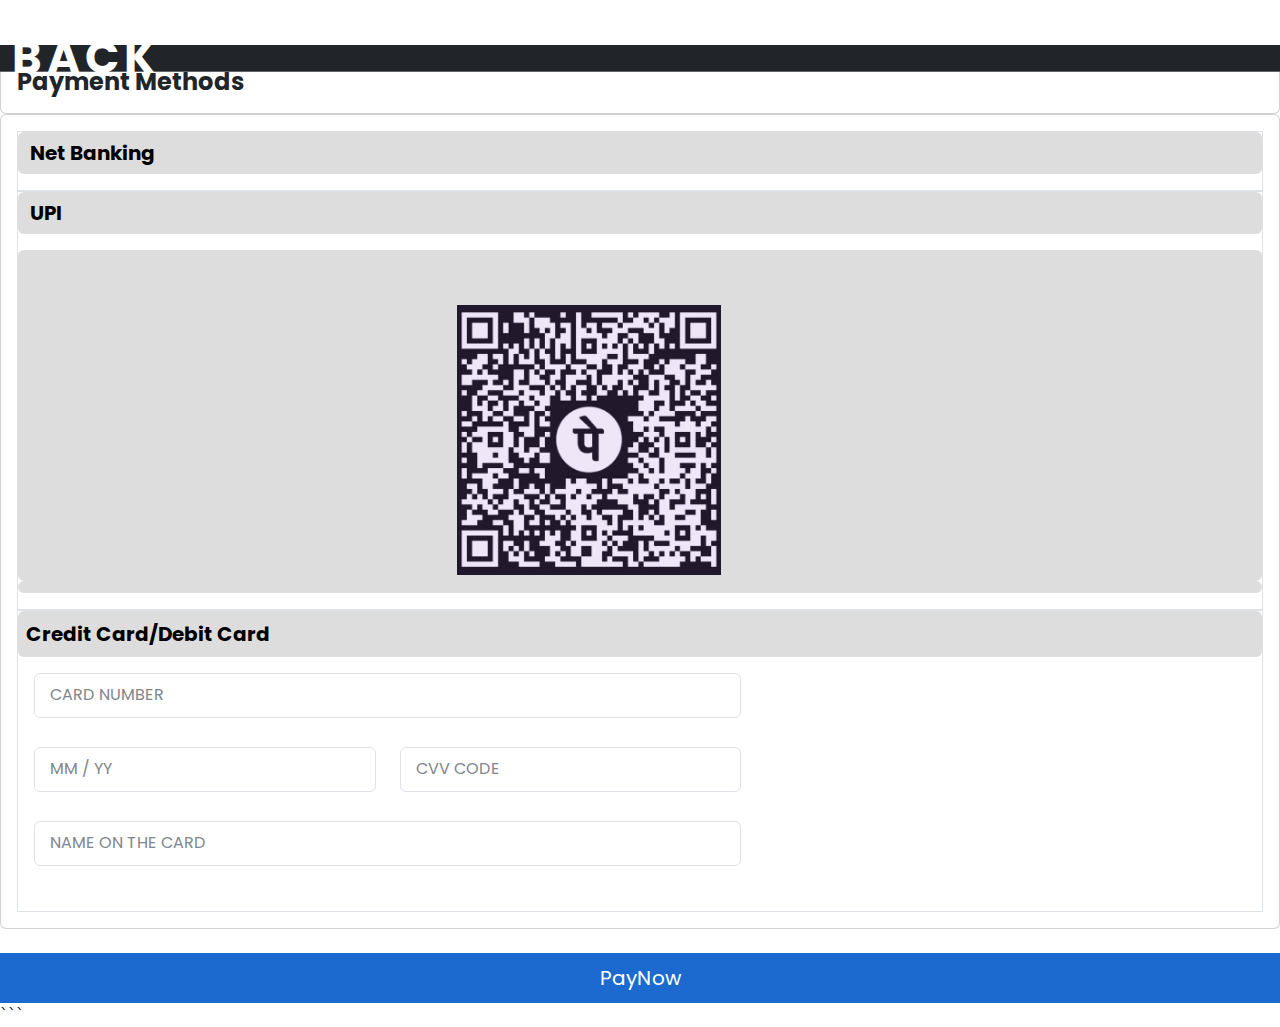
<file: donate.html>
<!DOCTYPE html>
<html>

<head>
    <link rel="stylesheet" href=".\css\donate.css">
    <link rel="stylesheet" href=".\css\style.css">
    <link rel="stylesheet" href=".\css\net.css">
    <script src="https://js.stripe.com/v3/"></script>

    <link rel="stylesheet" href="https://cdn.jsdelivr.net/npm/bootstrap@5.0.1/dist/css/bootstrap.min.css">
</head>

<body>
    

    <!-- Nav Bar Start -->
    <div class="navbar navbar-expand-lg bg-dark navbar-dark">
        <div class="container-fluid">
            <a href="index.html" class="navbar-brand">back</a>
            <button type="button" class="navbar-toggler" data-toggle="collapse" data-target="#navbarCollapse">
                <span class="navbar-toggler-icon"></span>
            </button>

          
        </div>
    </div>
   
            <div class="col-12 mt-4">
                <div class="card p-3">
                    <p class="mb-0 fw-bold h4">Payment Methods</p>
                </div>
            </div>
            <div class="col-12">
                <div class="card p-3">
                    <div class="card-body border p-0">
                        <p>
                            <a class="btn btn-primary w-100 h-100 d-flex align-items-center justify-content-between"
                                data-bs-toggle="collapse" href="#collapseExample" role="button" aria-expanded="true"
                                aria-controls="collapseExample">
                                <span class="fw-bold">Net Banking</span>
                                <span class="fab fa-cc-paypal"></span>  
                            </a>
                        </p>
                        <div class="collapse p-3 pt-0" id="collapseExample">
                          
                        </div>
                    </div>
                    <div class="card-body border p-0">
                        <p>
                            <a class="btn btn-primary w-100 h-100 d-flex align-items-center justify-content-between"
                                data-bs-toggle="collapse" href="#collapseExample" role="button" aria-expanded="true"
                                aria-controls="collapseExample">
                               <span class="fw-bold">UPI</span>
                               <div class="ptm">
                                <img src="img/qr.jpeg" alt="" class="img">
                               </div>
                               
                            </a>
                        </p>
                        <div class="collapse p-3 pt-0" id="collapseExample">
                          
                        </div>
                    </div>
                    <div class="card-body border p-0">
                        <p>
                            <a class="btn btn-primary p-2 w-100 h-100 d-flex align-items-center justify-content-between"
                                data-bs-toggle="collapse" href="#collapseExample2" role="button" aria-expanded="true"
                                aria-controls="collapseExample2">
                                <span class="fw-bold">Credit Card/Debit Card</span>
                                <span class="">
                                    <span class="fab fa-cc-amex"></span>
                                    <span class="fab fa-cc-mastercard"></span>
                                    <span class="fab fa-cc-discover"></span>
                                </span>
                            </a>
                        </p>



                        <div class="collapse show p-3 pt-0" id="collapseExample2">
                            <div class="col-lg-7">
                                <form action="" class="form">
                                    <div class="row">
                                        <div class="col-12">
                                            <div class="form__div">
                                                <input type="text" name="cardNumber" class="form-control" placeholder=" ">
                                                <label for="" class="form__label">Card Number</label>
                                            </div>
                                        </div>

                                        <div class="col-6">
                                            <div class="form__div">
                                                <input type="text" name="expiryDate" class="form-control" placeholder=" ">
                                                <label for="" class="form__label">MM / yy</label>
                                            </div>
                                        </div>

                                        <div class="col-6">
                                            <div class="form__div">
                                                <input type="password" name="cvvCode" class="form-control" placeholder=" ">
                                                <label for="" class="form__label">cvv code</label>
                                            </div>
                                        </div>
                                        <div class="col-12">
                                            <div class="form__div">
                                                <input type="text" name="cardName" class="form-control" placeholder=" ">
                                                <label for="" class="form__label">name on the card</label>
                                            </div>
                                        </div>
                                        <div class="col-12">
                                        </div>
                                    </div>
                                </form>
                            </div>
                        </div>
                    </div>
                </div>
            </div>
            <div class="col-12">

                    <input type = "button" class="btn btn-primary payment"  value = "PayNow">  
                </div>
            </div>
        </div>
   

 </div>

    <script src="https://cdnjs.cloudflare.com/ajax/libs/jquery/3.2.1/jquery.min.js"></script>
    <script src="https://cdn.jsdelivr.net/npm/bootstrap@5.0.1/dist/js/bootstrap.bundle.min.js"></script>

    <script>
        // Add your Stripe publishable key here
const stripe = Stripe("pk_test_51NTfRMSE6DEQCdlhDHj9toy6qwsikpcCdyXOb9fWJzKQCX4IAIMJeOYueO44PMpWUJ4Gaq38ZgncjwUIXOMRoxIN005SakkzVu");

// Example: Handle the submit button click event
const submitButton = document.querySelector('.btn-primary w-100');
submitButton.addEventListener('click', async function() {
    // Get input field values
    const cardNumber = document.querySelector('input[name="cardNumber"]').value;
    const expiryDate = document.querySelector('input[name="expiryDate"]').value;
    const cvvCode = document.querySelector('input[name="cvvCode"]').value;
    const cardName = document.querySelector('input[name="cardName"]').value;
    console.log("server requested generated");

    // Create a payment method using the Stripe API
    const paymentMethod = await stripe.createPaymentMethod({
        type: 'card',
        card: {
            number: cardNumber,
            exp_month: expiryDate.split('/')[0].trim(),
            exp_year: expiryDate.split('/')[1].trim(),
            cvc: cvvCode,
            name: cardName
        }
    });

   
    if (paymentMethod.error) {
        console.error(paymentMethod.error);
        return; // Handle the error and display a message to the user
    }

   
    const clientSecret = await fetch('/create-payment-intent', {
        method: 'POST',
        headers: {
            'Content-Type': 'application/json'
        },
        body: JSON.stringify({
            paymentMethodId: paymentMethod.paymentMethod.id,
            amount: 50000, // Amount in cents
            currency: 'INR' // Change to your desired currency
        })
    }).then(response => response.json())
      .then(data => data.clientSecret)
      .catch(error => {
          console.error(error);
          return; 
      });


    const { error } = await stripe.confirmCardPayment(clientSecret, {
        payment_method: paymentMethod.paymentMethod.id
    });


    if (error) {
        console.error(error);
        return; // Handle the error and display a message to the user
    }

    // Update payment details dynamically
    const paymentDetails = document.querySelector('.btn-primary payment');
    paymentDetails.innerHTML = `
        <h4>Payment Details:</h4>
        <p><strong>Card Number:</strong> ${cardNumber}</p>
        <p><strong>Expiry Date:</strong> ${expiryDate}</p>
        <p><strong>CVV Code:</strong> ${cvvCode}</p>
        <p><strong>Card Name:</strong> ${cardName}</p>
    `;

    // Perform the necessary actions when the payment is successful
    console.log('Payment submitted!');
});

    </script>
</body>

</html>
```
</file>
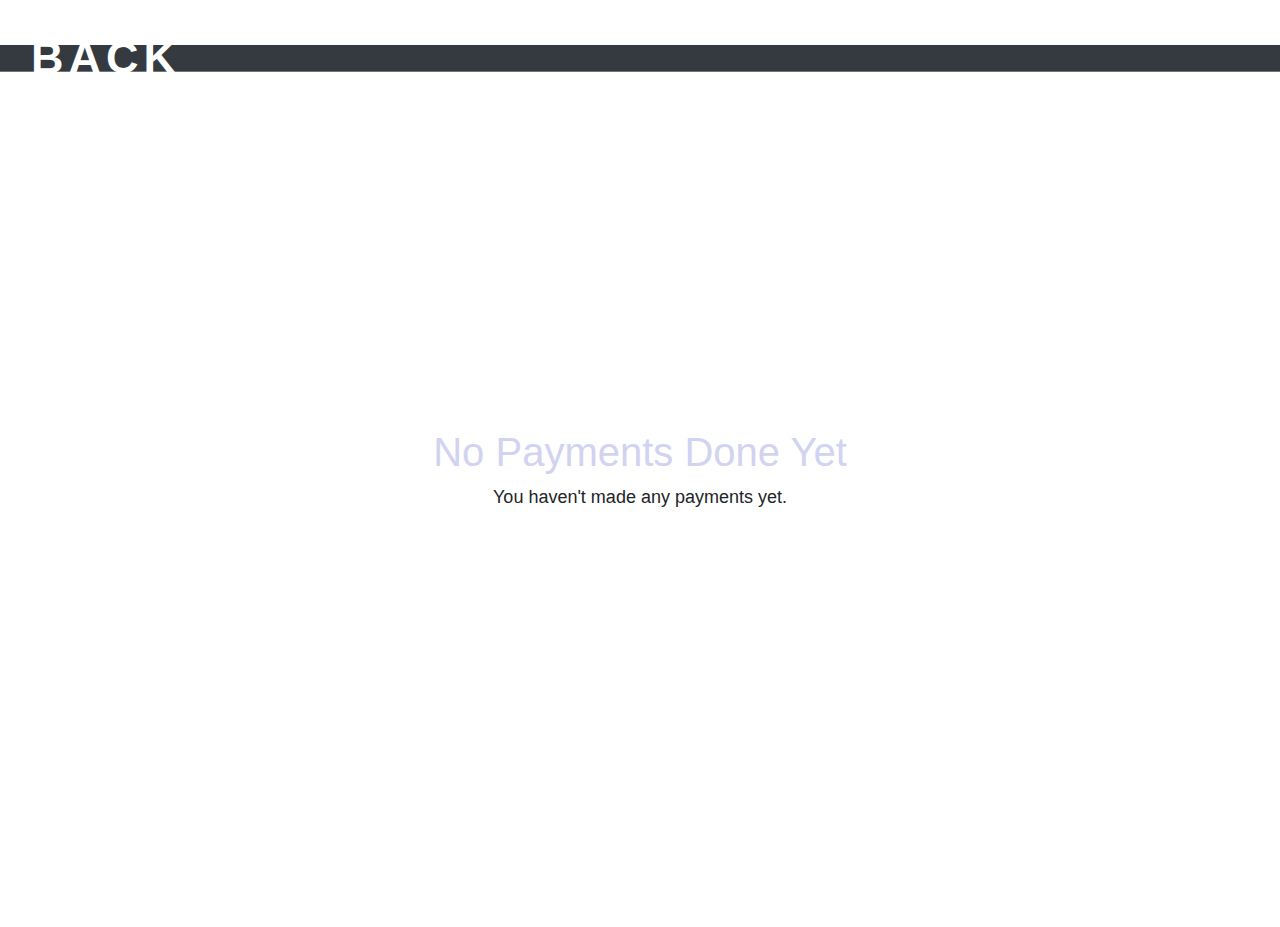
<file: payments.html>
<!DOCTYPE html>
<html>

<head>
    <link rel="stylesheet" href=".\css\payments.css">
    <link rel="stylesheet" href=".\css\style.css">
    <link href="https://stackpath.bootstrapcdn.com/bootstrap/4.4.1/css/bootstrap.min.css" rel="stylesheet">
    <link href="https://cdnjs.cloudflare.com/ajax/libs/font-awesome/5.10.0/css/all.min.css" rel="stylesheet">
    <link href="lib/flaticon/font/flaticon.css" rel="stylesheet">
 
        
</head>

<body>
    

    <!-- Nav Bar Start -->
    <div class="navbar navbar-expand-lg bg-dark navbar-dark">
        <div class="container-fluid">
            <a href="index.html" class="navbar-brand">back</a>
            <button type="button" class="navbar-toggler" data-toggle="collapse" data-target="#navbarCollapse">
                <span class="navbar-toggler-icon"></span>
            </button>

        </div>
    </div>
    <div class="container">
        <div class="content">
            <h1>No Payments Done Yet</h1>
            <p>You haven't made any payments yet.</p>
        </div>
    </div>
</body>

</html>
</file>
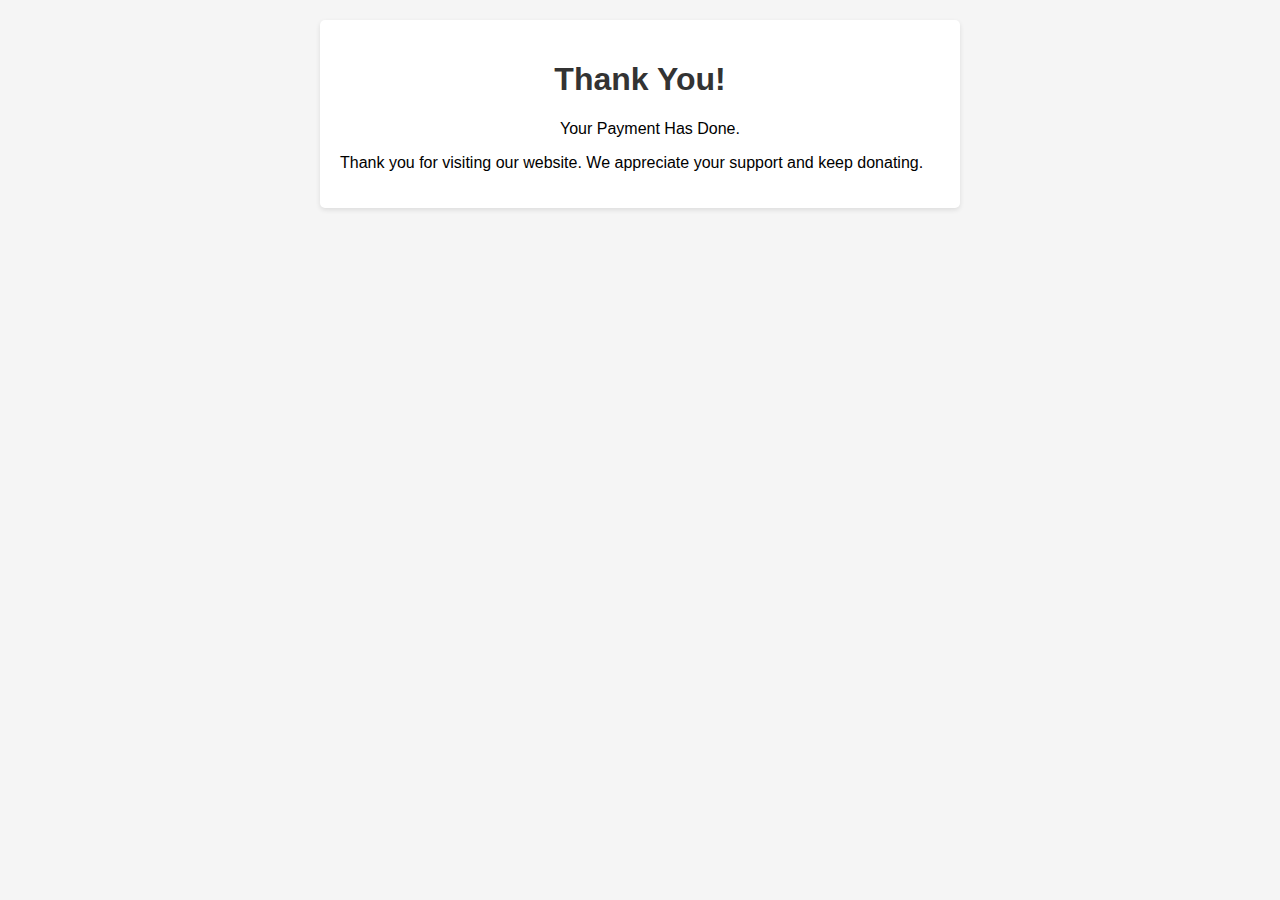
<file: thank.html>
<!DOCTYPE html>
<html lang="en">
<head>
    <meta charset="UTF-8">
    <meta name="viewport" content="width=device-width, initial-scale=1.0">
    <title>Thank You</title>
    <style>
        body {
            font-family: Arial, sans-serif;
            background-color: #F5F5F5;
            margin: 0;
            padding: 20px;
        }

        .container {
            max-width: 600px;
            margin: 0 auto;
            padding: 20px;
            background-color: #FFF;
            border-radius: 5px;
            box-shadow: 0 2px 5px rgba(0, 0, 0, 0.1);
        }

        h1 {
            text-align: center;
            color: #333;
        }

        .para {
           
        margin-left: 220px;
        }

        a{
            color: azure;
        }
        a:hover{
            text-decoration-color:yellow;
        }
    </style>
    <script>
        function printPage() {
            window.print();
        }
    </script>
</head>
<body>
    <div class="container">
        <h1>Thank You!</h1>
        <p class="para">Your Payment Has Done.</p>
        <p>Thank you for visiting our website. We appreciate your support and keep donating.</p>
        
    </div>
</body>
</html>
</file>
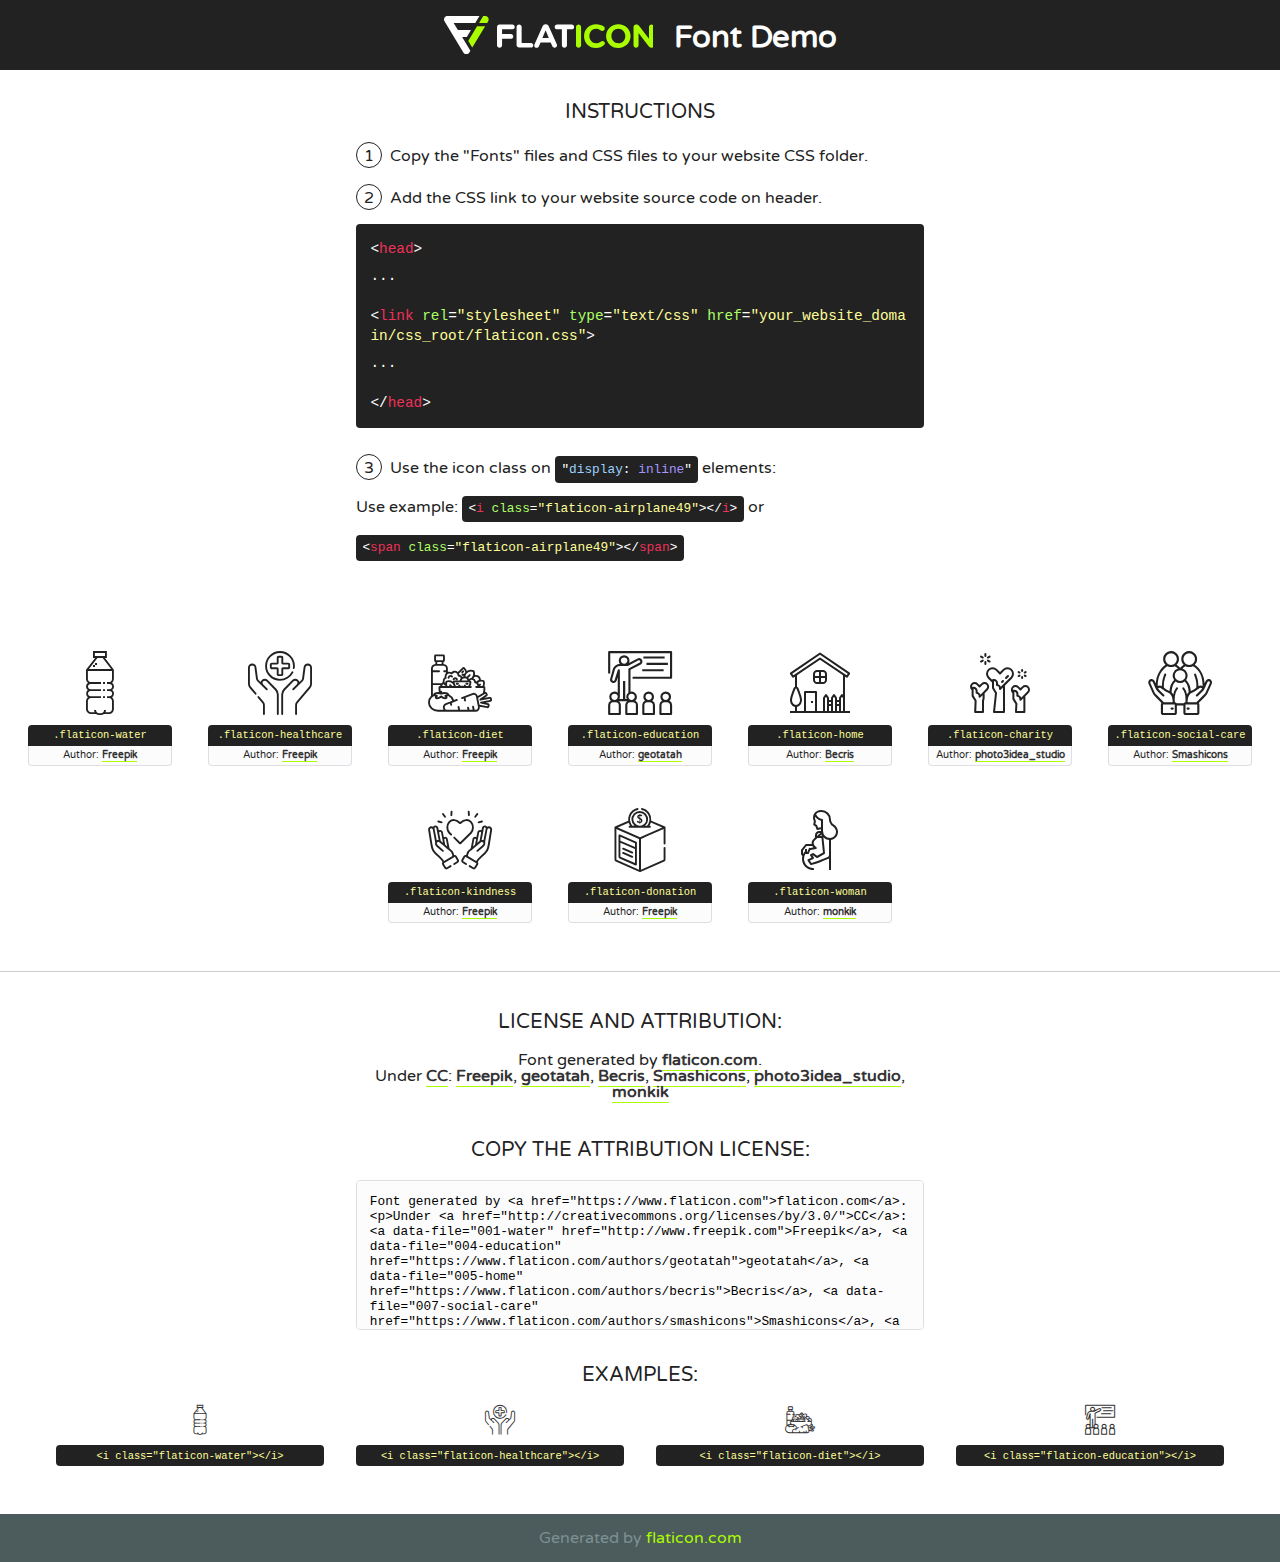
<file: lib/flaticon/font/flaticon.html>
<!DOCTYPE html>
<!--
  Flaticon icon font: Flaticon
  Creation date: 30/09/2020 10:47
-->
<html>
<!DOCTYPE html>
<html>

<head>
    <title>Flaticon WebFont</title>
    <link href="http://fonts.googleapis.com/css?family=Varela+Round" rel="stylesheet" type="text/css" />
    <link rel="stylesheet" type="text/css" href="flaticon.css">
    <meta charset="UTF-8">
    <style>
    html, body, div, span, applet, object, iframe,
    h1, h2, h3, h4, h5, h6, p, blockquote, pre,
    a, abbr, acronym, address, big, cite, code,
    del, dfn, em, img, ins, kbd, q, s, samp,
    small, strike, strong, sub, sup, tt, var,
    b, u, i, center,
    dl, dt, dd, ol, ul, li,
    fieldset, form, label, legend,
    table, caption, tbody, tfoot, thead, tr, th, td,
    article, aside, canvas, details, embed, 
    figure, figcaption, footer, header, hgroup, 
    menu, nav, output, ruby, section, summary,
    time, mark, audio, video {
        margin: 0;
        padding: 0;
        border: 0;
        font-size: 100%;
        font: inherit;
        vertical-align: baseline;
    }
    /* HTML5 display-role reset for older browsers */
    article, aside, details, figcaption, figure, 
    footer, header, hgroup, menu, nav, section {
        display: block;
    }
    body {
        line-height: 1;
    }
    ol, ul {
        list-style: none;
    }
    blockquote, q {
        quotes: none;
    }
    blockquote:before, blockquote:after,
    q:before, q:after {
        content: '';
        content: none;
    }
    table {
        border-collapse: collapse;
        border-spacing: 0;
    }
    body {
        font-family: 'Varela Round', Helvetica, Arial, sans-serif;
        font-size: 16px;
        color: #222;
    }
    a {
        color: #333;
        border-bottom: 1px solid #a9fd00;
        font-weight: bold;
        text-decoration: none;
    }
    * {
        -moz-box-sizing: border-box;
        -webkit-box-sizing: border-box;
        box-sizing: border-box;
        margin: 0;
        padding: 0;
    }
    [class^="flaticon-"]:before, [class*=" flaticon-"]:before, [class^="flaticon-"]:after, [class*=" flaticon-"]:after {
        font-family: Flaticon;
        font-size: 30px;
        font-style: normal;
        margin-left: 20px;
        color: #333;
    }
    .wrapper {
        max-width: 600px;
        margin: auto;
        padding: 0 1em;
    }
    .title {
        font-size: 1.25em;
        text-align: center;
        margin-bottom: 1em;
        text-transform: uppercase;
    }
    header {
        text-align: center;
        background-color: #222;
        color: #fff;
        padding: 1em;
    }
    header .logo {
        width: 210px;
        height: 38px;
        display: inline-block;
        vertical-align: middle;
        margin-right: 1em;
        border: none;
    }
    header strong {
        font-size: 1.95em;
        font-weight: bold;
        vertical-align: middle;
        margin-top: 5px;
        display: inline-block;
    }
    .demo {
        margin: 2em auto;
        line-height: 1.25em;
    }
    .demo ul li {
        margin-bottom: 1em;
    }
    .demo ul li .num {
        color: #222;
        border-radius: 20px;
        display: inline-block;
        width: 26px;
        padding: 3px;
        height: 26px;
        text-align: center;
        margin-right: 0.5em;
        border: 1px solid #222;
    }
    .demo ul li code {
        background-color: #222;
        border-radius: 4px;
        padding: 0.25em 0.5em;
        display: inline-block;
        color: #fff;
        font-family: Consolas,Monaco,Lucida Console,Liberation Mono,DejaVu Sans Mono,Bitstream Vera Sans Mono,Courier New, monospace;
        font-weight: lighter;
        margin-top: 1em;
        font-size: 0.8em;
        word-break: break-all;
    }
    .demo ul li code.big {
        padding: 1em;
        font-size: 0.9em;
    }
    .demo ul li code .red {
        color: #EF3159;
    }
    .demo ul li code .green {
        color: #ACFF65;
    }
    .demo ul li code .yellow {
        color: #FFFF99;
    }
    .demo ul li code .blue {
        color: #99D3FF;
    }
    .demo ul li code .purple {
        color: #A295FF;
    }
    .demo ul li code .dots {
        margin-top: 0.5em;
        display: block;
    }
    #glyphs {
        border-bottom: 1px solid #ccc;
        padding: 2em 0;
        text-align: center;
    }
    .glyph {
        display: inline-block;
        width: 9em;
        margin: 1em;
        text-align: center;
        vertical-align: top;
        background: #FFF;
    }
    .glyph .glyph-icon {
        padding: 10px;
        display: block;
        font-family:"Flaticon";
        font-size: 64px;
        line-height: 1;
    }
    .glyph .glyph-icon:before {
        font-size: 64px;
        color: #222;
        margin-left: 0;
    }
    .class-name {
        font-size: 0.65em;
        background-color: #222;
        color: #fff;
        border-radius: 4px 4px 0 0;
        padding: 0.5em;
        color: #FFFF99;
        font-family: Consolas,Monaco,Lucida Console,Liberation Mono,DejaVu Sans Mono,Bitstream Vera Sans Mono,Courier New, monospace;
    }
    .author-name {
        font-size: 0.6em;
        background-color: #fcfcfd;
        border: 1px solid #DEDEE4;
        border-top: 0;
        border-radius: 0 0 4px 4px;
        padding: 0.5em;
    }
    .class-name:last-child {
        font-size: 10px;
        color:#888;
    }
    .class-name:last-child a {
        font-size: 10px;
        color:#555;
    }
    .class-name:last-child a:hover {
        color:#a9fd00;
    }
    .glyph > input {
        display: block;
        width: 100px;
        margin: 5px auto;
        text-align: center;
        font-size: 12px;
        cursor: text;
    }
    .glyph > input.icon-input {
        font-family:"Flaticon";
        font-size: 16px;
        margin-bottom: 10px;
    }
    .attribution .title {
        margin-top: 2em;
    }
    .attribution textarea {
        background-color: #fcfcfd;
        padding: 1em;
        border: none;
        box-shadow: none;
        border: 1px solid #DEDEE4;
        border-radius: 4px;
        resize: none;
        width: 100%;
        height: 150px;
        font-size: 0.8em;
        font-family: Consolas,Monaco,Lucida Console,Liberation Mono,DejaVu Sans Mono,Bitstream Vera Sans Mono,Courier New, monospace;
        -webkit-appearance: none;
    }
    .iconsuse {
        margin: 2em auto;
        text-align: center;
        max-width: 1200px;
    }
    .iconsuse:after {
        content: '';
        display: table;
        clear: both;
    }
    .iconsuse .image {
        float: left;
        width: 25%;
        padding: 0 1em;
    }
    .iconsuse .image p {
        margin-bottom: 1em;
    }
    .iconsuse .image span {
        display: block;
        font-size: 0.65em;
        background-color: #222;
        color: #fff;
        border-radius: 4px;
        padding: 0.5em;
        color: #FFFF99;
        margin-top: 1em;
        font-family: Consolas,Monaco,Lucida Console,Liberation Mono,DejaVu Sans Mono,Bitstream Vera Sans Mono,Courier New, monospace;
    }
    #footer {
        text-align: center;
        background-color: #4C5B5C;
        color: #7c9192;
        padding: 1em;
    }
    #footer a {
        border: none;
        color: #a9fd00;
        font-weight: normal;
    }
    @media (max-width: 960px) {
        .iconsuse .image {
            width: 50%;
        }
    }
    @media (max-width: 560px) {
        .iconsuse .image {
            width: 100%;
        }
    }
    </style>
</head>

<body class="characters-off">

    <header>
        <a href="https://www.flaticon.com" target="_blank" class="logo">
            <svg version="1.1" xmlns="http://www.w3.org/2000/svg" xmlns:xlink="http://www.w3.org/1999/xlink" xmlns:a="http://ns.adobe.com/AdobeSVGViewerExtensions/3.0/" viewBox="0 0 560.875 102.036" enable-background="new 0 0 560.875 102.036" xml:space="preserve">
                <defs>
                </defs>
                <g>
                    <g class="letters">
                        <path fill="#ffffff" d="M141.596,29.675c0-3.777,2.985-6.767,6.764-6.767h34.438c3.426,0,6.15,2.728,6.15,6.15
                        c0,3.43-2.724,6.149-6.15,6.149h-27.674v13.091h23.719c3.429,0,6.151,2.724,6.151,6.15c0,3.43-2.723,6.149-6.151,6.149h-23.719
                        v17.574c0,3.773-2.986,6.761-6.764,6.761c-3.779,0-6.764-2.989-6.764-6.761V29.675z"></path>
                        <path fill="#ffffff" d="M193.844,29.149c0-3.781,2.985-6.767,6.764-6.767c3.776,0,6.763,2.985,6.763,6.767v42.957h25.039
                        c3.426,0,6.149,2.726,6.149,6.153c0,3.425-2.723,6.15-6.149,6.15h-31.802c-3.779,0-6.764-2.986-6.764-6.768V29.149z"></path>
                        <path fill="#ffffff" d="M241.891,75.71l21.438-48.407c1.492-3.341,4.215-5.357,7.906-5.357h0.792
                        c3.686,0,6.323,2.017,7.815,5.357l21.439,48.407c0.436,0.967,0.701,1.845,0.701,2.723c0,3.602-2.809,6.501-6.414,6.501
                        c-3.161,0-5.269-1.845-6.499-4.655l-4.132-9.661h-27.059l-4.301,10.102c-1.144,2.631-3.426,4.214-6.237,4.214
                        c-3.517,0-6.24-2.81-6.24-6.325C241.1,77.64,241.451,76.677,241.891,75.71z M279.932,58.666l-8.521-20.297l-8.526,20.297H279.932
                        z"></path>
                        <path fill="#ffffff" d="M314.864,35.387H301.86c-3.429,0-6.239-2.813-6.239-6.238c0-3.429,2.811-6.24,6.239-6.24h39.533
                        c3.426,0,6.237,2.811,6.237,6.24c0,3.425-2.811,6.238-6.237,6.238h-13.001v42.785c0,3.773-2.99,6.761-6.764,6.761
                        c-3.779,0-6.764-2.989-6.764-6.761V35.387z"></path>
                        <path fill="#A9FD00" d="M352.615,29.149c0-3.781,2.985-6.767,6.767-6.767c3.774,0,6.761,2.985,6.761,6.767v49.024
                        c0,3.773-2.987,6.761-6.761,6.761c-3.781,0-6.767-2.989-6.767-6.761V29.149z"></path>
                        <path fill="#A9FD00" d="M374.132,53.836v-0.179c0-17.481,13.178-31.801,32.065-31.801c9.22,0,15.459,2.458,20.557,6.238
                        c1.402,1.054,2.637,2.985,2.637,5.357c0,3.692-2.985,6.59-6.681,6.59c-1.845,0-3.071-0.702-4.044-1.319
                        c-3.776-2.813-7.729-4.393-12.562-4.393c-10.364,0-17.831,8.611-17.831,19.154v0.173c0,10.542,7.291,19.329,17.831,19.329
                        c5.715,0,9.492-1.756,13.359-4.834c1.049-0.874,2.458-1.491,4.039-1.491c3.429,0,6.325,2.813,6.325,6.236
                        c0,2.106-1.056,3.78-2.282,4.834c-5.539,4.834-12.036,7.733-21.878,7.733C387.572,85.464,374.132,71.493,374.132,53.836z"></path>
                        <path fill="#A9FD00" d="M433.009,53.836v-0.179c0-17.481,13.79-31.801,32.766-31.801c18.981,0,32.592,14.143,32.592,31.628v0.173
                        c0,17.483-13.785,31.807-32.769,31.807C446.625,85.464,433.009,71.32,433.009,53.836z M484.224,53.836v-0.179
                        c0-10.539-7.725-19.326-18.626-19.326c-10.893,0-18.449,8.611-18.449,19.154v0.173c0,10.542,7.73,19.329,18.626,19.329
                        C476.676,72.986,484.224,64.378,484.224,53.836z"></path>
                        <path fill="#A9FD00" d="M506.233,29.321c0-3.774,2.99-6.763,6.767-6.763h1.401c3.252,0,5.183,1.583,7.029,3.953l26.093,34.265
                        V29.059c0-3.692,2.99-6.677,6.681-6.677c3.683,0,6.671,2.985,6.671,6.677v48.934c0,3.78-2.987,6.765-6.764,6.765h-0.436
                        c-3.257,0-5.188-1.581-7.034-3.953l-27.056-35.492v32.944c0,3.687-2.985,6.676-6.678,6.676c-3.683,0-6.673-2.989-6.673-6.676
                        V29.321z"></path>
                    </g>
                    <g class="insignia">
                        <path fill="#ffffff" d="M48.372,56.137h12.517l11.156-18.537H37.186L25.688,18.539h57.825L94.668,0H9.271
                        C5.925,0,2.842,1.801,1.198,4.716c-1.644,2.907-1.593,6.482,0.134,9.343l50.38,83.501c1.678,2.781,4.689,4.476,7.938,4.476
                        c3.246,0,6.257-1.695,7.935-4.476l2.898-4.804L48.372,56.137z"></path>
                        <g class="i">
                            <path fill="#A9FD00" d="M93.575,18.539h0.031v0.004l21.652,0.004l2.705-4.488c1.727-2.861,1.778-6.436,0.133-9.343
                            C116.454,1.801,113.371,0,110.026,0h-5.294L93.575,18.539z"></path>
                            <polygon fill="#A9FD00" points="88.291,27.356 64.725,66.486 75.519,84.404 109.942,27.356"></polygon>
                        </g>
                    </g>
                </g>
            </svg>
        </a>
        <strong>Font Demo</strong>
    </header>


    <section class="demo wrapper">

        <p class="title">Instructions</p>

        <ul>
            <li>
                <span class="num">1</span>Copy the "Fonts" files and CSS files to your website CSS folder.
            </li>
            <li>
                <span class="num">2</span>Add the CSS link to your website source code on header.
                <code class="big">
                    &lt;<span class="red">head</span>&gt;
                    <br/><span class="dots">...</span>
                    <br/>&lt;<span class="red">link</span> <span class="green">rel</span>=<span class="yellow">"stylesheet"</span> <span class="green">type</span>=<span class="yellow">"text/css"</span> <span class="green">href</span>=<span class="yellow">"your_website_domain/css_root/flaticon.css"</span>&gt;
                    <br/><span class="dots">...</span>
                    <br/>&lt;/<span class="red">head</span>&gt;
                </code>
            </li>

            <li>
                <p>
                    <span class="num">3</span>Use the icon class on <code>"<span class="blue">display</span>:<span class="purple"> inline</span>"</code> elements:
                    <br />
                    Use example: <code>&lt;<span class="red">i</span> <span class="green">class</span>=<span class="yellow">&quot;flaticon-airplane49&quot;</span>&gt;&lt;/<span class="red">i</span>&gt;</code> or <code>&lt;<span class="red">span</span> <span class="green">class</span>=<span class="yellow">&quot;flaticon-airplane49&quot;</span>&gt;&lt;/<span class="red">span</span>&gt;</code>
            </li>
        </ul>

    </section>




   <section id="glyphs">          
    
      
        <div class="glyph"><div class="glyph-icon flaticon-water"></div>
            <div class="class-name">.flaticon-water</div>
            <div class="author-name">Author: <a data-file="001-water" href="http://www.freepik.com">Freepik</a> </div> 
        </div>        
        
        <div class="glyph"><div class="glyph-icon flaticon-healthcare"></div>
            <div class="class-name">.flaticon-healthcare</div>
            <div class="author-name">Author: <a data-file="002-healthcare" href="http://www.freepik.com">Freepik</a> </div> 
        </div>        
        
        <div class="glyph"><div class="glyph-icon flaticon-diet"></div>
            <div class="class-name">.flaticon-diet</div>
            <div class="author-name">Author: <a data-file="003-diet" href="http://www.freepik.com">Freepik</a> </div> 
        </div>        
        
        <div class="glyph"><div class="glyph-icon flaticon-education"></div>
            <div class="class-name">.flaticon-education</div>
            <div class="author-name">Author: <a data-file="004-education" href="https://www.flaticon.com/authors/geotatah">geotatah</a> </div> 
        </div>        
        
        <div class="glyph"><div class="glyph-icon flaticon-home"></div>
            <div class="class-name">.flaticon-home</div>
            <div class="author-name">Author: <a data-file="005-home" href="https://www.flaticon.com/authors/becris">Becris</a> </div> 
        </div>        
        
        <div class="glyph"><div class="glyph-icon flaticon-charity"></div>
            <div class="class-name">.flaticon-charity</div>
            <div class="author-name">Author: <a data-file="006-charity" href="https://www.flaticon.com/authors/photo3idea-studio">photo3idea_studio</a> </div> 
        </div>        
        
        <div class="glyph"><div class="glyph-icon flaticon-social-care"></div>
            <div class="class-name">.flaticon-social-care</div>
            <div class="author-name">Author: <a data-file="007-social-care" href="https://www.flaticon.com/authors/smashicons">Smashicons</a> </div> 
        </div>        
        
        <div class="glyph"><div class="glyph-icon flaticon-kindness"></div>
            <div class="class-name">.flaticon-kindness</div>
            <div class="author-name">Author: <a data-file="008-kindness" href="http://www.freepik.com">Freepik</a> </div> 
        </div>        
        
        <div class="glyph"><div class="glyph-icon flaticon-donation"></div>
            <div class="class-name">.flaticon-donation</div>
            <div class="author-name">Author: <a data-file="009-donation" href="http://www.freepik.com">Freepik</a> </div> 
        </div>        
        
        <div class="glyph"><div class="glyph-icon flaticon-woman"></div>
            <div class="class-name">.flaticon-woman</div>
            <div class="author-name">Author: <a data-file="010-woman" href="https://www.flaticon.com/authors/monkik">monkik</a> </div> 
        </div>        
        

    </section>



    <section class="attribution wrapper"   style="text-align:center;">

      <div class="title">License and attribution:</div><div class="attrDiv">Font generated by <a href="https://www.flaticon.com">flaticon.com</a>. <div><p>Under <a href="http://creativecommons.org/licenses/by/3.0/">CC</a>: <a data-file="001-water" href="http://www.freepik.com">Freepik</a>, <a data-file="004-education" href="https://www.flaticon.com/authors/geotatah">geotatah</a>, <a data-file="005-home" href="https://www.flaticon.com/authors/becris">Becris</a>, <a data-file="007-social-care" href="https://www.flaticon.com/authors/smashicons">Smashicons</a>, <a data-file="006-charity" href="https://www.flaticon.com/authors/photo3idea-studio">photo3idea_studio</a>, <a data-file="010-woman" href="https://www.flaticon.com/authors/monkik">monkik</a></p>  </div>
      </div>
      <div class="title">Copy the Attribution License:</div>

    <textarea onclick="this.focus();this.select();">Font generated by &lt;a href=&quot;https://www.flaticon.com&quot;&gt;flaticon.com&lt;/a&gt;. <p>Under <a href="http://creativecommons.org/licenses/by/3.0/">CC</a>: <a data-file="001-water" href="http://www.freepik.com">Freepik</a>, <a data-file="004-education" href="https://www.flaticon.com/authors/geotatah">geotatah</a>, <a data-file="005-home" href="https://www.flaticon.com/authors/becris">Becris</a>, <a data-file="007-social-care" href="https://www.flaticon.com/authors/smashicons">Smashicons</a>, <a data-file="006-charity" href="https://www.flaticon.com/authors/photo3idea-studio">photo3idea_studio</a>, <a data-file="010-woman" href="https://www.flaticon.com/authors/monkik">monkik</a></p>  
     </textarea>

    </section>

    <section class="iconsuse">

          <div class="title">Examples:</div>            
             
            <div class="image">
                <p>
                    <i class="glyph-icon flaticon-water"></i> 
                    <span>&lt;i class=&quot;flaticon-water&quot;&gt;&lt;/i&gt;</span>
                </p>
            </div>
            
            <div class="image">
                <p>
                    <i class="glyph-icon flaticon-healthcare"></i> 
                    <span>&lt;i class=&quot;flaticon-healthcare&quot;&gt;&lt;/i&gt;</span>
                </p>
            </div>
            
            <div class="image">
                <p>
                    <i class="glyph-icon flaticon-diet"></i> 
                    <span>&lt;i class=&quot;flaticon-diet&quot;&gt;&lt;/i&gt;</span>
                </p>
            </div>
            
            <div class="image">
                <p>
                    <i class="glyph-icon flaticon-education"></i> 
                    <span>&lt;i class=&quot;flaticon-education&quot;&gt;&lt;/i&gt;</span>
                </p>
            </div>
                       
        </div>
                            
    </section>

<div id="footer">
    <div>Generated by <a href="https://www.flaticon.com">flaticon.com</a>
    </div>
</div>



</body>
</html>
</file>
<file: lib/flaticon/font/flaticon.css>
/*
  	Flaticon icon font: Flaticon
  	Creation date: 30/09/2020 10:47
  	*/

@font-face {
  font-family: "Flaticon";
  src: url("./Flaticon.eot");
  src: url("./Flaticon.eot?#iefix") format("embedded-opentype"),
       url("./Flaticon.woff2") format("woff2"),
       url("./Flaticon.woff") format("woff"),
       url("./Flaticon.ttf") format("truetype"),
       url("./Flaticon.svg#Flaticon") format("svg");
  font-weight: normal;
  font-style: normal;
}

@media screen and (-webkit-min-device-pixel-ratio:0) {
  @font-face {
    font-family: "Flaticon";
    src: url("./Flaticon.svg#Flaticon") format("svg");
  }
}

[class^="flaticon-"]:before, [class*=" flaticon-"]:before,
[class^="flaticon-"]:after, [class*=" flaticon-"]:after {   
  font-family: Flaticon;
        font-size: 20px;
font-style: normal;
margin-left: 20px;
}

.flaticon-water:before { content: "\f100"; }
.flaticon-healthcare:before { content: "\f101"; }
.flaticon-diet:before { content: "\f102"; }
.flaticon-education:before { content: "\f103"; }
.flaticon-home:before { content: "\f104"; }
.flaticon-charity:before { content: "\f105"; }
.flaticon-social-care:before { content: "\f106"; }
.flaticon-kindness:before { content: "\f107"; }
.flaticon-donation:before { content: "\f108"; }
.flaticon-woman:before { content: "\f109"; }
</file>
